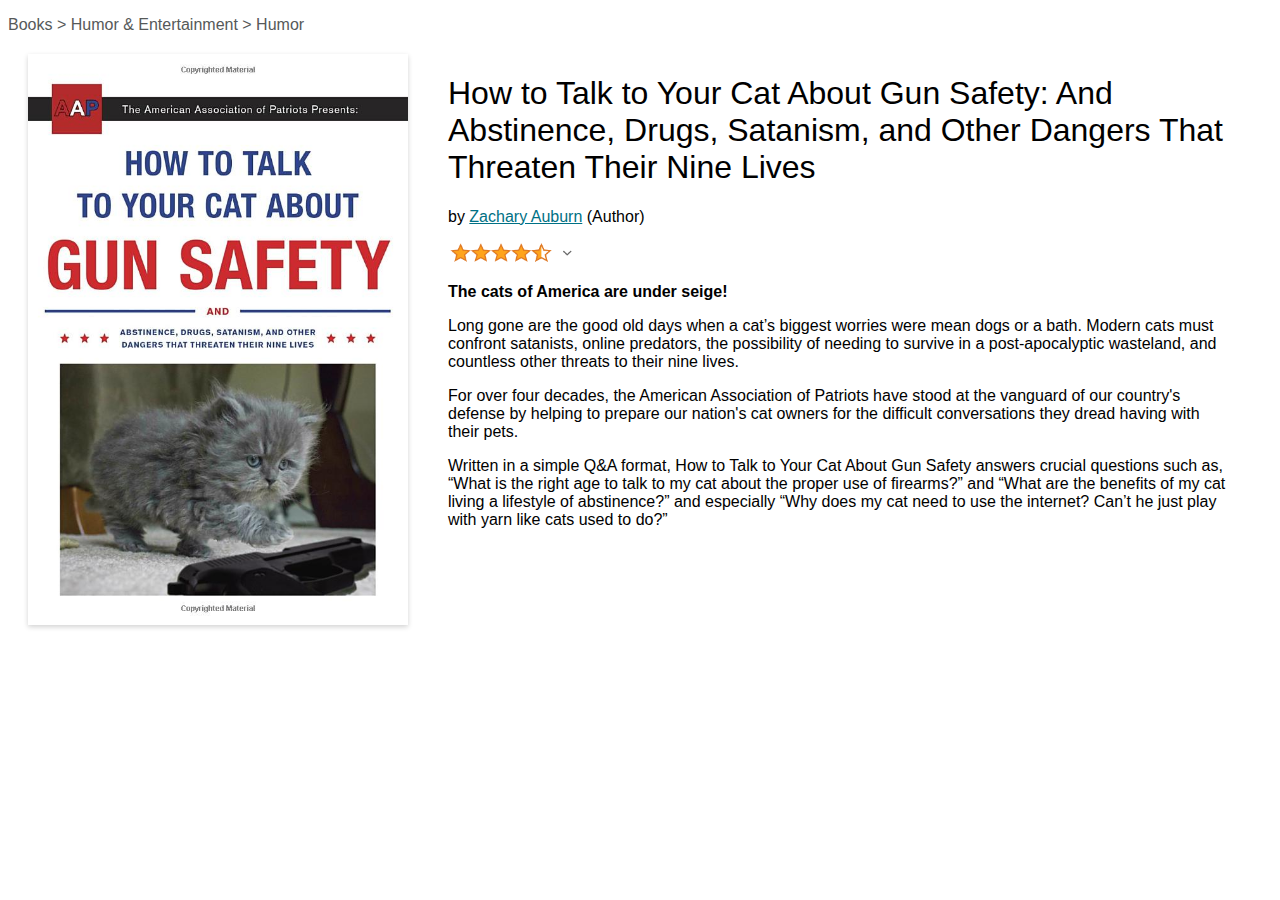
<file: Amazon Product Page/index.html>
<!DOCTYPE html>
<html lang="en">
  <head>
    <meta charset="UTF-8" />
    <meta name="viewport" content="width=device-width, initial-scale=1.0" />
    <link rel="stylesheet" href="styles.css" />
    <title>Amazon Product Page</title>
  </head>
  <body>
    <p class="bread-crumb">Books > Humor & Entertainment > Humor</p>
    <div class="main">
      <img class="main-img" src="book-cover.jpg" />
      <div class="title-content">
        <h1 class="title">
          How to Talk to Your Cat About Gun Safety: And Abstinence, Drugs,
          Satanism, and Other Dangers That Threaten Their Nine Lives
        </h1>
        <p>
          by
          <a
            href="https://www.penguinrandomhouse.com/authors/2135955/zachary-auburn/"
            target="_blank"
            class="link"
            >Zachary Auburn</a
          >
          (Author)
        </p>
        <img class="ratings" src="./ratings.png" />

        <p class="second-title">The cats of America are under seige!</p>
        <p>
          Long gone are the good old days when a cat’s biggest worries were mean
          dogs or a bath. Modern cats must confront satanists, online predators,
          the possibility of needing to survive in a post-apocalyptic wasteland,
          and countless other threats to their nine lives.
        </p>

        <p>
          For over four decades, the American Association of Patriots have stood
          at the vanguard of our country's defense by helping to prepare our
          nation's cat owners for the difficult conversations they dread having
          with their pets.
        </p>
        <p>
          Written in a simple Q&A format, How to Talk to Your Cat About Gun
          Safety answers crucial questions such as, “What is the right age to
          talk to my cat about the proper use of firearms?” and “What are the
          benefits of my cat living a lifestyle of abstinence?” and especially
          “Why does my cat need to use the internet? Can’t he just play with
          yarn like cats used to do?”
        </p>
      </div>
    </div>
  </body>
</html>

<!-- 
Books > Humor & Entertainment > Humor

How to Talk to Your Cat About Gun Safety: And Abstinence, Drugs, Satanism, and Other Dangers That Threaten Their Nine Lives

by Zachary Auburn (Author)

Long gone are the good old days when a cat’s biggest worries were mean dogs or a bath. Modern cats must confront satanists, online predators, the possibility of needing to survive in a post-apocalyptic wasteland, and countless other threats to their nine lives.

For over four decades, the American Association of Patriots have stood at the vanguard of our country's defense by helping to prepare our nation's cat owners for the difficult conversations they dread having with their pets.

Written in a simple Q&A format, How to Talk to Your Cat About Gun Safety answers crucial questions such as, “What is the right age to talk to my cat about the proper use of firearms?” and “What are the benefits of my cat living a lifestyle of abstinence?” and especially “Why does my cat need to use the internet? Can’t he just play with yarn like cats used to do?”

Source: https://www.amazon.com/How-Talk-Your-About-Safety-ebook/dp/B01AERZSNC?ref_=ast_author_dp

-->
</file>
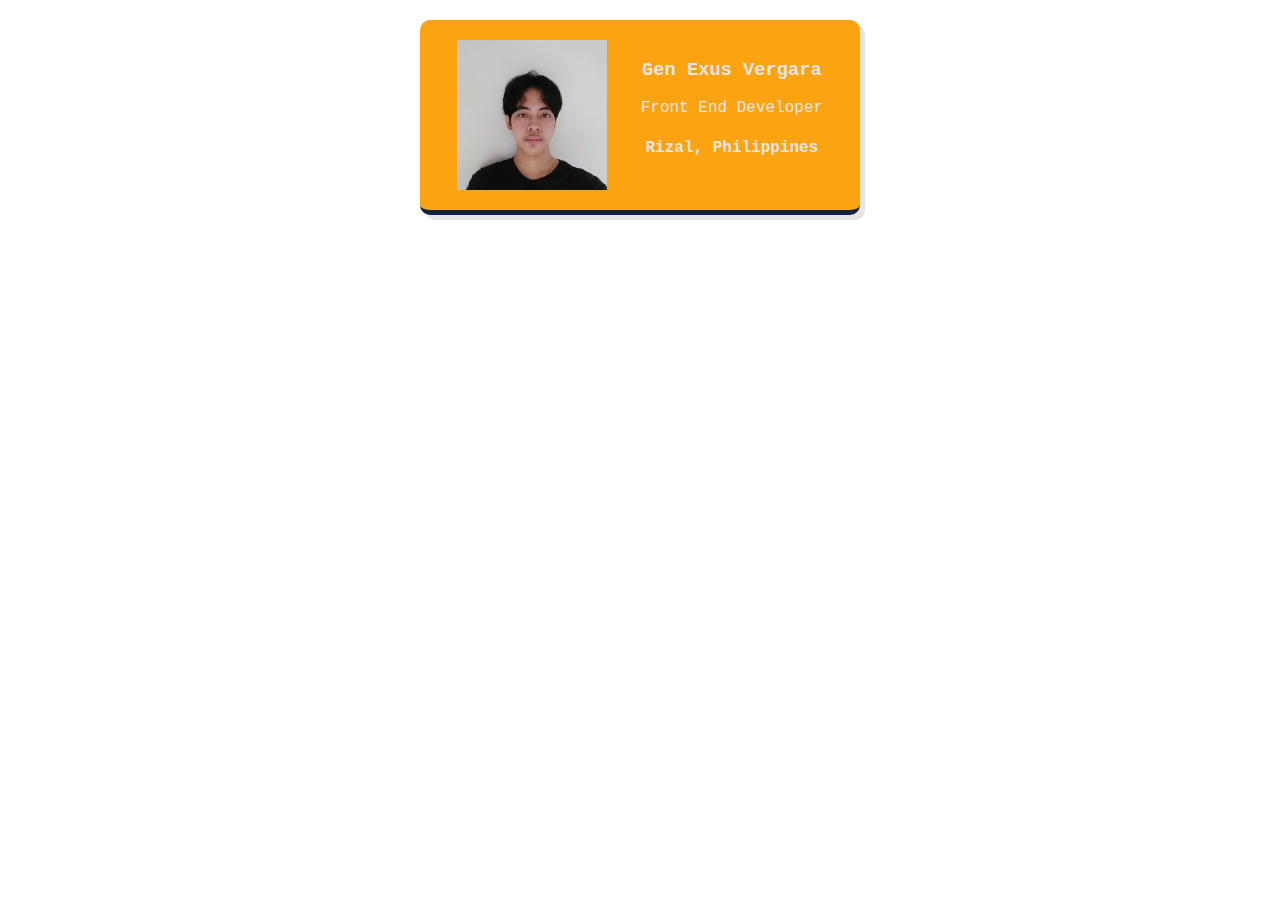
<file: Build a Digital Business Card/index.html>
<!DOCTYPE html>
<html lang="en">
  <head>
    <meta charset="UTF-8" />
    <meta name="viewport" content="width=device-width, initial-scale=1.0" />
    <link rel="stylesheet" href="styles.css" />
    <title>Digital Business Card</title>
  </head>
  <body>
    <div class="card">
      <img class="profile-img" src="Gen.jpg" alt="gen image" />
      <div>
        <h3>Gen Exus Vergara</h3>
        <p>Front End Developer</p>
        <h4>Rizal, Philippines</h4>
      </div>
    </div>
  </body>
</html>
</file>
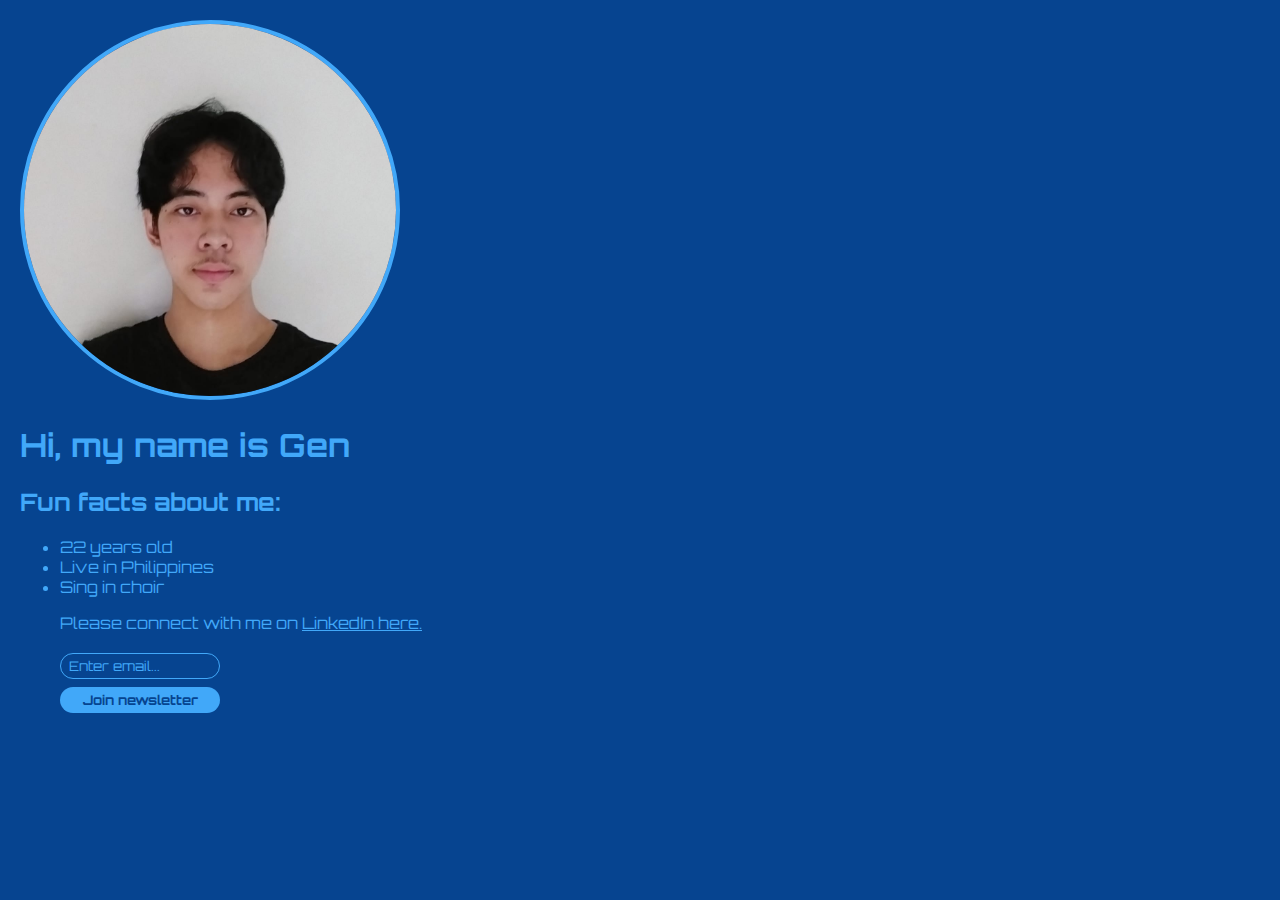
<file: Build a Personal Website/index.html>
<!DOCTYPE html>
<html lang="en">
  <head>
    <meta charset="UTF-8" />
    <meta name="viewport" content="width=device-width, initial-scale=1.0" />
    <link rel="stylesheet" href="styles.css" />
    <link
      href="https://fonts.googleapis.com/css2?family=Bangers&family=Black+Ops+One&family=Creepster&family=La+Belle+Aurore&family=MedievalSharp&family=Orbitron&family=Rye&display=swap"
      rel="stylesheet"
    />
    <script src="index.js"></script>
    <title>Personal Website</title>
  </head>
  <body>
    <img src="Gen.jpg" />
    <h1>Hi, my name is Gen</h1>
    <h2>Fun facts about me:</h2>
    <ul>
      <li>22 years old</li>
      <li>Live in Philippines</li>
      <li>Sing in choir</li>
      <p>
        Please connect with me on
        <a
          href="https://www.linkedin.com/in/gen-exus-vergara-b884232b5?fbclid=IwY2xjawJGHrdleHRuA2FlbQIxMAABHb0uGu_BocFFcMTXDkQszFyNYUFPrsOv6op9KkGcpDEzB4yezftorY3cjQ_aem_Bv0ehtCUCy3FQRlKoyZ8qQ"
          >LinkedIn here.</a
        >
        <input type="text" placeholder="Enter email..." />
        <button>Join newsletter</button>
      </p>
    </ul>
  </body>
</html>
</file>
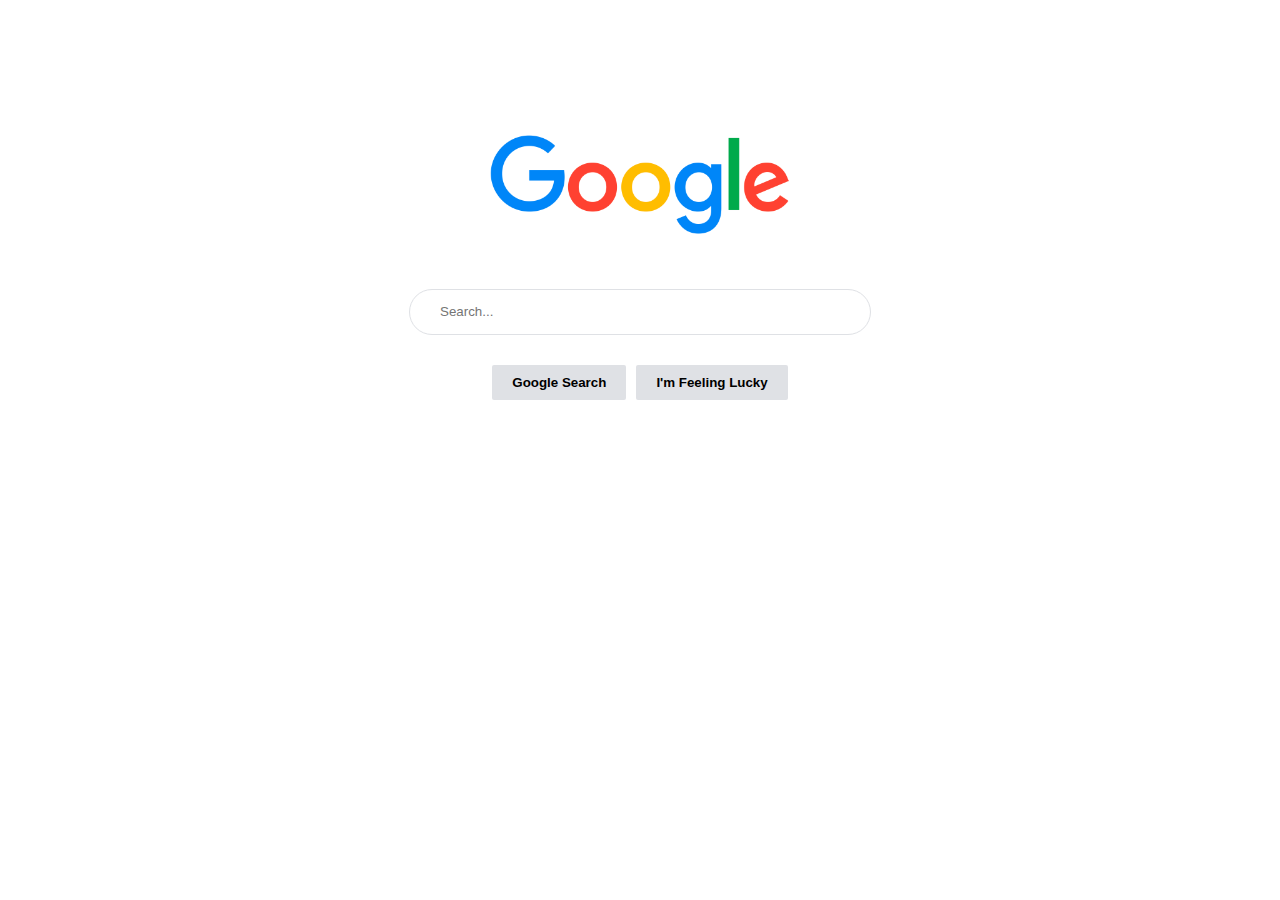
<file: google-clone-project/index.html>
<!DOCTYPE html>
<html lang="en">
  <head>
    <meta charset="UTF-8" />
    <meta name="viewport" content="width=device-width, initial-scale=1.0" />
    <link rel="stylesheet" href="styles.css" />
    <title>Styles</title>
  </head>
  <body>
    <div class="main">
      <img class="logo-img" src="google.png" />
      <input class="input-text-container" type="text" placeholder="Search..." />

      <div class="btn-wrapper">
        <button class="btn">Google Search</button>
        <button class="btn">I'm Feeling Lucky</button>
      </div>
    </div>
  </body>
</html>
</file>
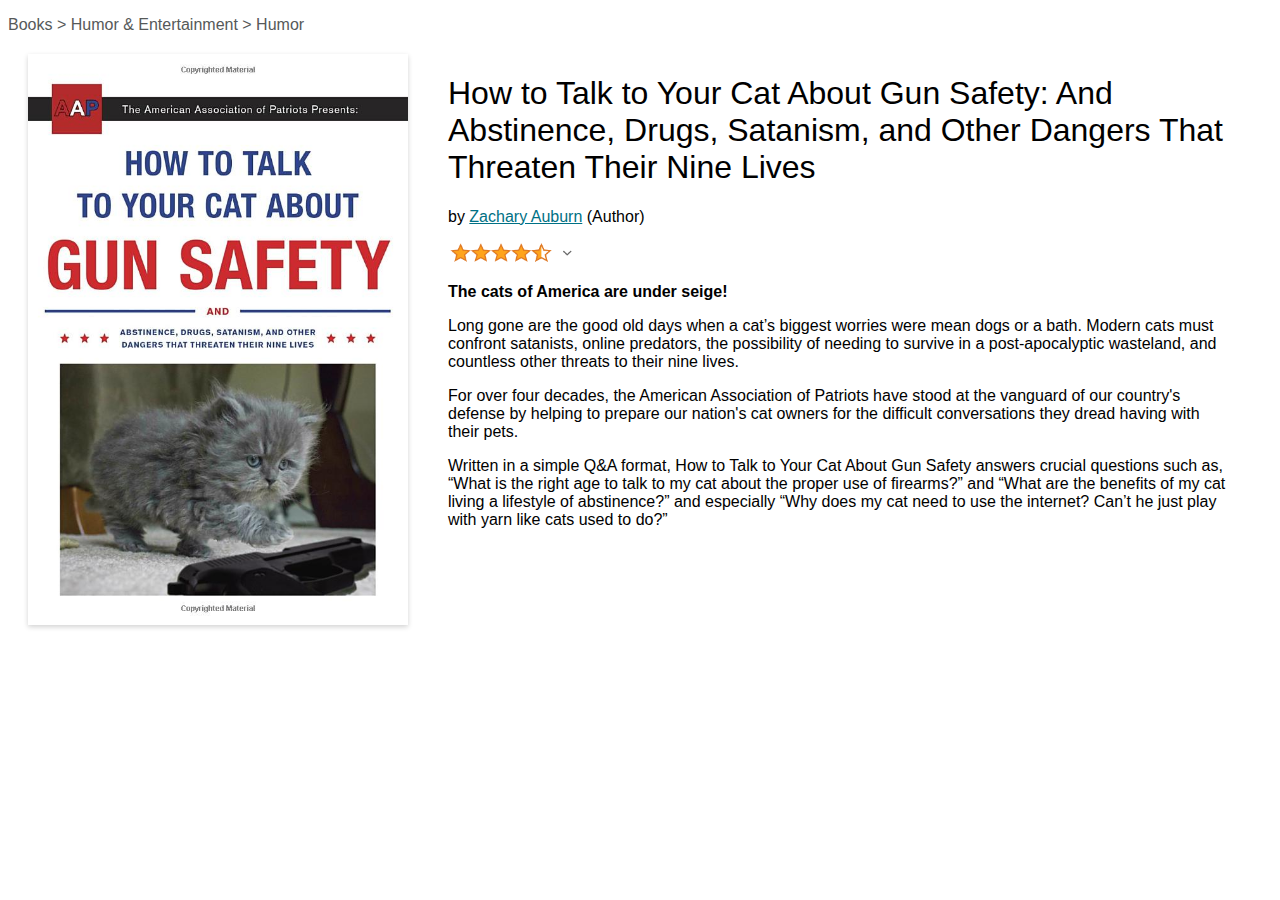
<file: Scrimba/HTML AND CSS/Amazon Product Page/index.html>
<!DOCTYPE html>
<html lang="en">
  <head>
    <meta charset="UTF-8" />
    <meta name="viewport" content="width=device-width, initial-scale=1.0" />
    <link rel="stylesheet" href="styles.css" />
    <title>Amazon Product Page</title>
  </head>
  <body>
    <p class="bread-crumb">Books > Humor & Entertainment > Humor</p>
    <div class="main">
      <img class="main-img" src="book-cover.jpg" />
      <div class="title-content">
        <h1 class="title">
          How to Talk to Your Cat About Gun Safety: And Abstinence, Drugs,
          Satanism, and Other Dangers That Threaten Their Nine Lives
        </h1>
        <p>
          by
          <a
            href="https://www.penguinrandomhouse.com/authors/2135955/zachary-auburn/"
            target="_blank"
            class="link"
            >Zachary Auburn</a
          >
          (Author)
        </p>
        <img class="ratings" src="./ratings.png" />

        <p class="second-title">The cats of America are under seige!</p>
        <p>
          Long gone are the good old days when a cat’s biggest worries were mean
          dogs or a bath. Modern cats must confront satanists, online predators,
          the possibility of needing to survive in a post-apocalyptic wasteland,
          and countless other threats to their nine lives.
        </p>

        <p>
          For over four decades, the American Association of Patriots have stood
          at the vanguard of our country's defense by helping to prepare our
          nation's cat owners for the difficult conversations they dread having
          with their pets.
        </p>
        <p>
          Written in a simple Q&A format, How to Talk to Your Cat About Gun
          Safety answers crucial questions such as, “What is the right age to
          talk to my cat about the proper use of firearms?” and “What are the
          benefits of my cat living a lifestyle of abstinence?” and especially
          “Why does my cat need to use the internet? Can’t he just play with
          yarn like cats used to do?”
        </p>
      </div>
    </div>
  </body>
</html>

<!-- 
Books > Humor & Entertainment > Humor

How to Talk to Your Cat About Gun Safety: And Abstinence, Drugs, Satanism, and Other Dangers That Threaten Their Nine Lives

by Zachary Auburn (Author)

Long gone are the good old days when a cat’s biggest worries were mean dogs or a bath. Modern cats must confront satanists, online predators, the possibility of needing to survive in a post-apocalyptic wasteland, and countless other threats to their nine lives.

For over four decades, the American Association of Patriots have stood at the vanguard of our country's defense by helping to prepare our nation's cat owners for the difficult conversations they dread having with their pets.

Written in a simple Q&A format, How to Talk to Your Cat About Gun Safety answers crucial questions such as, “What is the right age to talk to my cat about the proper use of firearms?” and “What are the benefits of my cat living a lifestyle of abstinence?” and especially “Why does my cat need to use the internet? Can’t he just play with yarn like cats used to do?”

Source: https://www.amazon.com/How-Talk-Your-About-Safety-ebook/dp/B01AERZSNC?ref_=ast_author_dp

-->
</file>
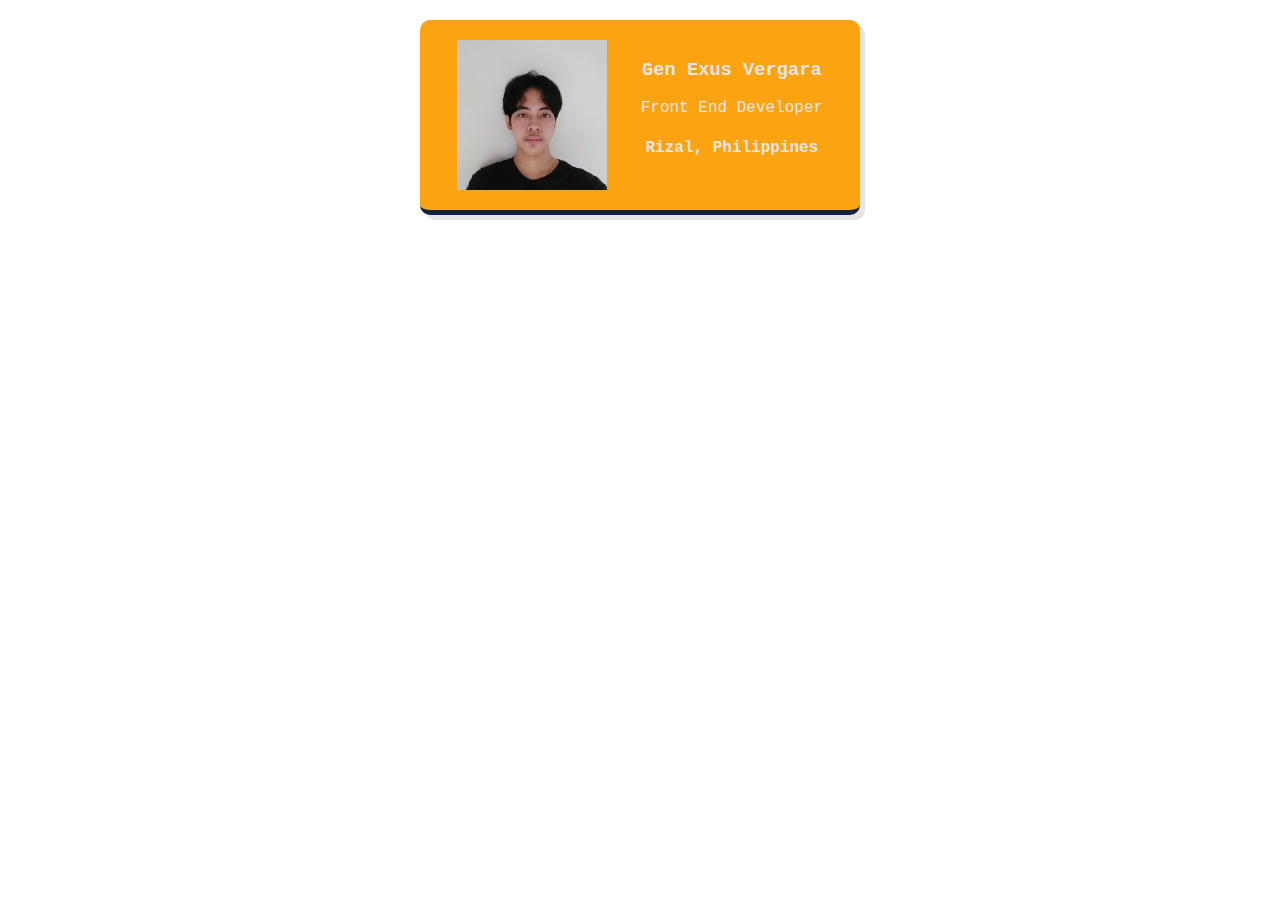
<file: Scrimba/HTML AND CSS/Build a Digital Business Card/index.html>
<!DOCTYPE html>
<html lang="en">
  <head>
    <meta charset="UTF-8" />
    <meta name="viewport" content="width=device-width, initial-scale=1.0" />
    <link rel="stylesheet" href="styles.css" />
    <title>Digital Business Card</title>
  </head>
  <body>
    <div class="card">
      <img class="profile-img" src="Gen.jpg" alt="gen image" />
      <div>
        <h3>Gen Exus Vergara</h3>
        <p>Front End Developer</p>
        <h4>Rizal, Philippines</h4>
      </div>
    </div>
  </body>
</html>
</file>
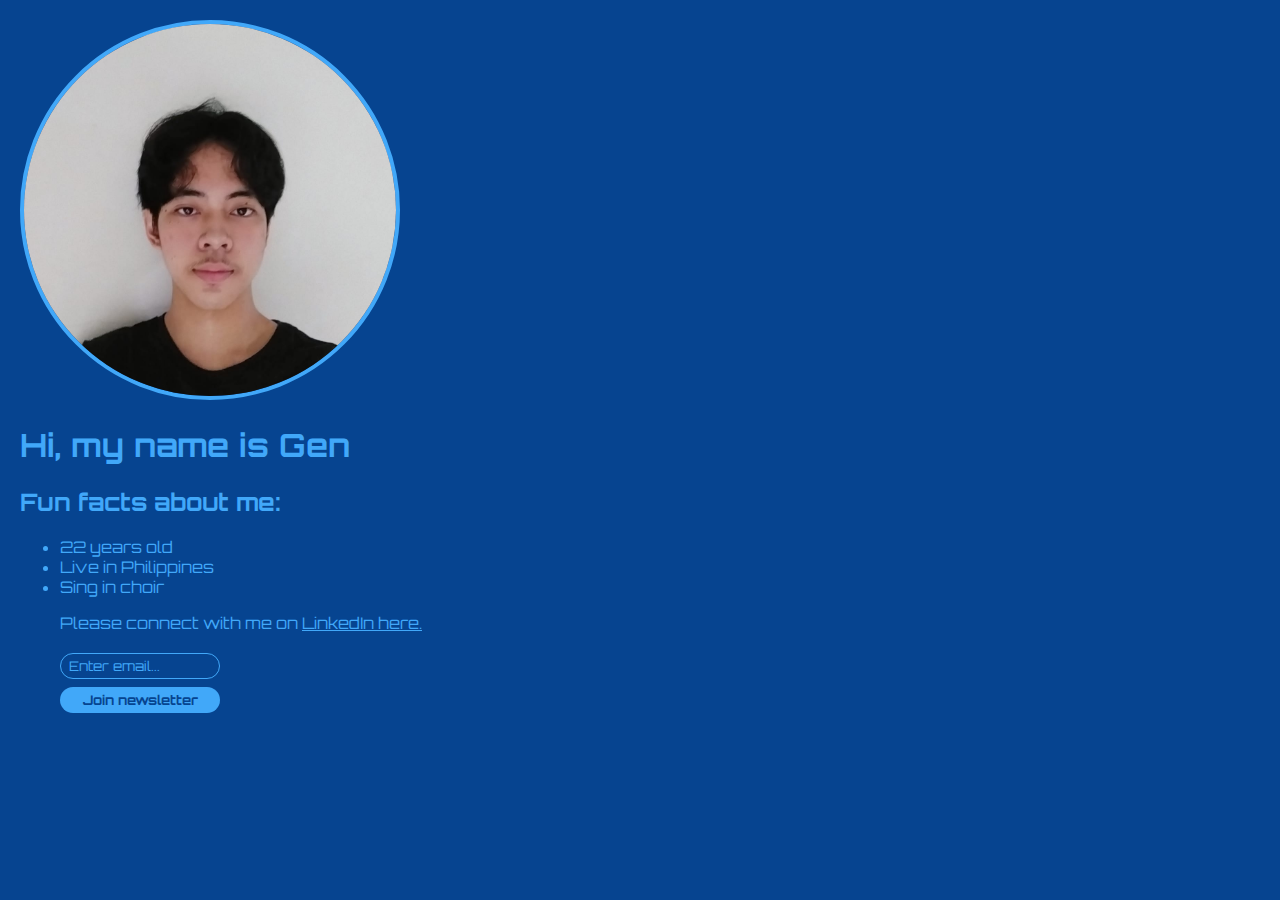
<file: Scrimba/HTML AND CSS/Build a Personal Website/index.html>
<!DOCTYPE html>
<html lang="en">
  <head>
    <meta charset="UTF-8" />
    <meta name="viewport" content="width=device-width, initial-scale=1.0" />
    <link rel="stylesheet" href="styles.css" />
    <link
      href="https://fonts.googleapis.com/css2?family=Bangers&family=Black+Ops+One&family=Creepster&family=La+Belle+Aurore&family=MedievalSharp&family=Orbitron&family=Rye&display=swap"
      rel="stylesheet"
    />
    <script src="index.js"></script>
    <title>Personal Website</title>
  </head>
  <body>
    <img src="Gen.jpg" />
    <h1>Hi, my name is Gen</h1>
    <h2>Fun facts about me:</h2>
    <ul>
      <li>22 years old</li>
      <li>Live in Philippines</li>
      <li>Sing in choir</li>
      <p>
        Please connect with me on
        <a
          href="https://www.linkedin.com/in/gen-exus-vergara-b884232b5?fbclid=IwY2xjawJGHrdleHRuA2FlbQIxMAABHb0uGu_BocFFcMTXDkQszFyNYUFPrsOv6op9KkGcpDEzB4yezftorY3cjQ_aem_Bv0ehtCUCy3FQRlKoyZ8qQ"
          >LinkedIn here.</a
        >
        <input type="text" placeholder="Enter email..." />
        <button>Join newsletter</button>
      </p>
    </ul>
  </body>
</html>
</file>
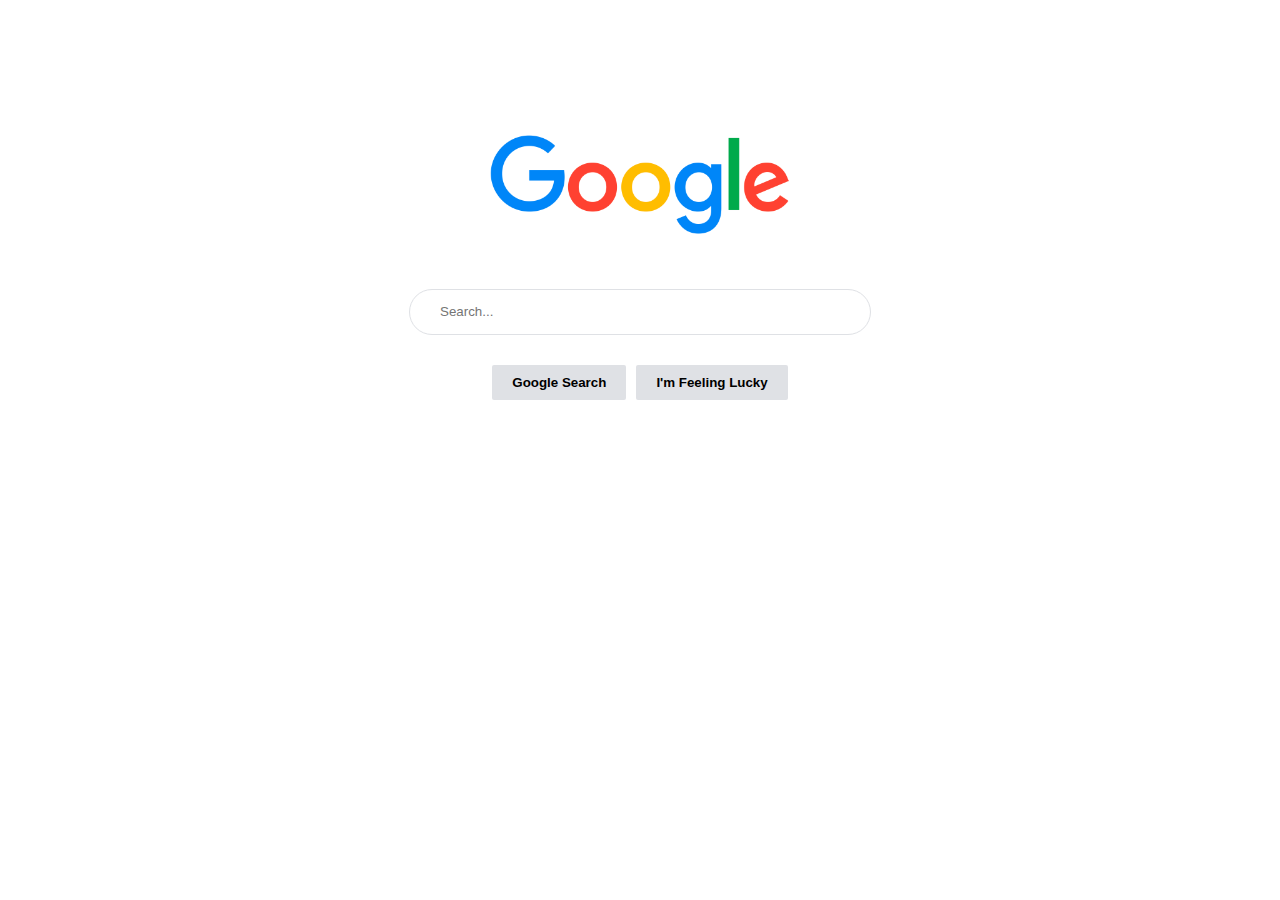
<file: Scrimba/HTML AND CSS/google-clone-project/index.html>
<!DOCTYPE html>
<html lang="en">
  <head>
    <meta charset="UTF-8" />
    <meta name="viewport" content="width=device-width, initial-scale=1.0" />
    <link rel="stylesheet" href="styles.css" />
    <title>Styles</title>
  </head>
  <body>
    <div class="main">
      <img class="logo-img" src="google.png" />
      <input class="input-text-container" type="text" placeholder="Search..." />

      <div class="btn-wrapper">
        <button class="btn">Google Search</button>
        <button class="btn">I'm Feeling Lucky</button>
      </div>
    </div>
  </body>
</html>
</file>
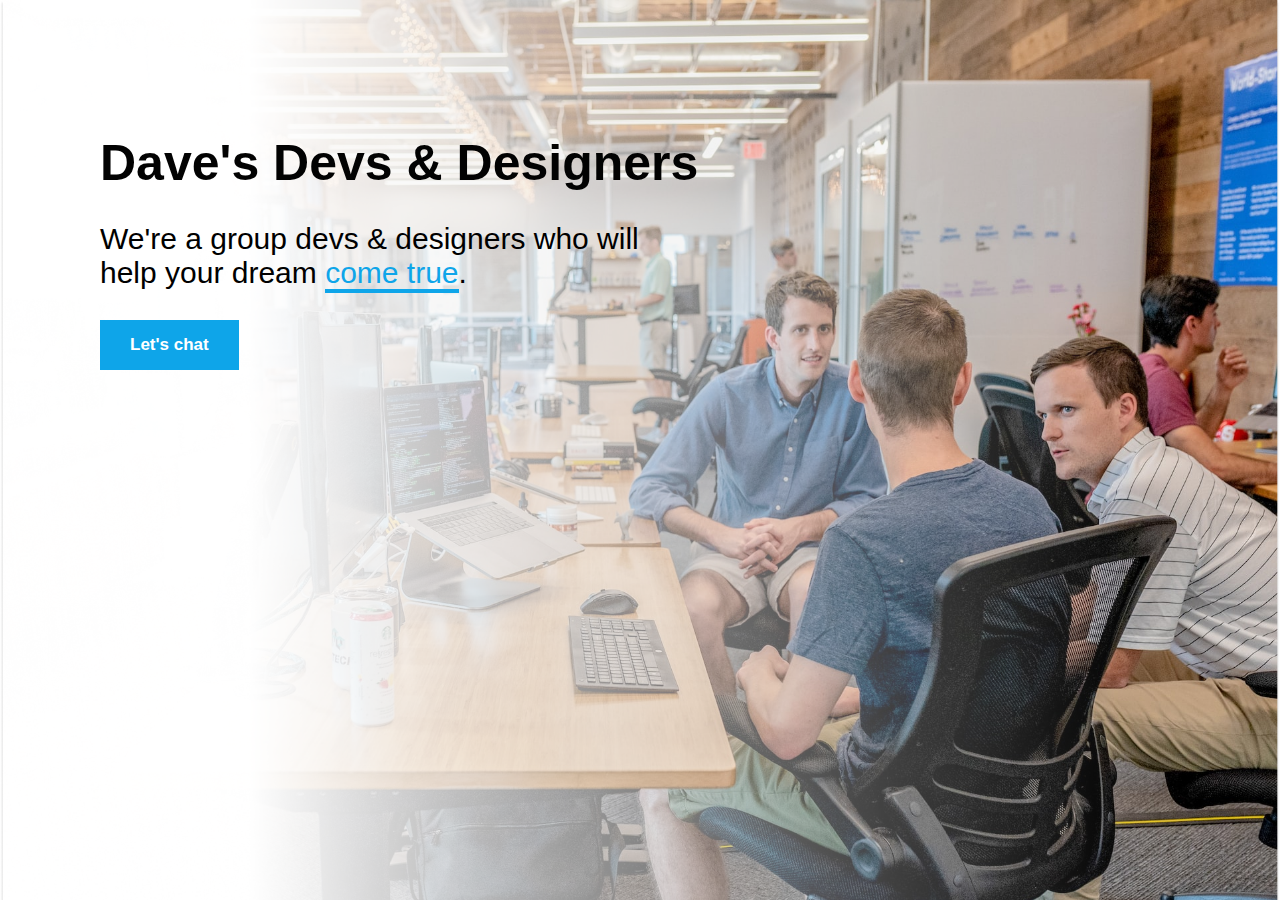
<file: Scrimba/HTML AND CSS/Web Agency Hero/index.html>
<!DOCTYPE html>
<html lang="en">
  <head>
    <meta charset="UTF-8" />
    <meta name="viewport" content="width=device-width, initial-scale=1.0" />
    <link rel="stylesheet" href="styles.css" />
    <title>Web Agency Hero</title>
  </head>
  <body>
    <div class="hero">
        <h1 id="title">Dave's Devs & Designers</h1>
        <h3 class="context">We're a group devs & designers who will help your dream <span class="come-true">come true</span>.</h3>
        <button class="btn">Let's chat</button>
    </div>
  </body>
</html>

<!-- 
Dave's Devs & Designers
We're a group devs & designers who will help your dream come true.
Let's chat
-->
</file>
<file: Amazon Product Page/styles.css>
body {
  font-family: Arial, Helvetica, sans-serif;
}

.title {
  font-weight: lighter;
}

.main-img {
  box-shadow: 0px 2px 5px lightgray;
  width: 380px;
}

.main {
  display: flex;
  margin: 20px;
  justify-content: center;
}

.bread-crumb {
  color: #565959;
  display: block;
  margin: 20 auto;
}

.title-content {
  margin-left: 40px;
  margin-right: 20px;
  display: block;
}

.link {
  color: #007185;
}

.ratings {
  width: 130px;
}

.second-title {
  font-weight: bold;
}
</file>
<file: Build a Digital Business Card/styles.css>
body {
    margin: 20px;
    font-family: 'Courier New', 'Courier', 'monospace';
}

.profile-img {
    width: 150px;
}

.card {
    width: 400px;
    margin: 0px auto;
    padding: 20px;
    display: flex;   
    justify-content:space-around;
    text-align: center;
    border-bottom: 5px solid #14213d;
    border-radius: 10px;
    background: #fca311;
    color: #e5e5e5;
    box-shadow: 5px 5px #e5e5e5;
}
</file>
<file: Build a Personal Website/styles.css>
:root {
    --superhero: 'Bangers', cursive;
    --fantasy: 'MedievalSharp', cursive;
    --space: 'Orbitron', sans-serif;
    --military: 'Black Ops One', cursive;
    --romantic: 'La Belle Aurore', cursive;
    --scary: 'Creepster', cursive;
    --cowboy: 'Rye', cursive;
    --regular: sans-serif;
    --fantasy: 'MedievalSharp', cursive;
    --font: var(--regular);
    --sharp: 0;
    --soft: 10px;
    --round: 100px;
    
    --image: var(--soft);
    
    --background: #f5f5f5;
    --text: #222222;
    
    --light: var(--background);
    --dark: var(--text);
}


body, html {
    margin: 0;
    padding: 10px;
    background: var(--background);
    color: var(--text);
    font-family: var(--font);
}

img {
    width: 30%;
    border-radius: calc(var(--image) * 2);
    border: 4px solid var(--text);
}

a {
    color: var(--text);
}

input {
    display: block;
    margin: 20px 0 0;
    width: 160px;
    box-sizing: border-box;
    padding: 4px 8px;
    border-width: 1px; 
    border-style: solid;
    border-color:  var(--text);
    color: var(--text);
    background: none;
    border-radius: var(--image);
    font-family: var(--font);
}

::placeholder {
    color: var(--text);
}

button {
    border-radius: var(--image);
    padding: 5px 10px;
    border: none;
    background: var(--text);
    color: var(--background);
    font-weight: bold;
    box-sizing: border-box;
    display: block;
    margin: 8px 0;
    cursor: pointer;
    font-family: var(--font);
    width: 160px;
}
</file>
<file: google-clone-project/styles.css>
.main {
    margin-top: 100px;
}

.logo-img {
    width: 300px;
    margin-bottom: 20px;
    display: block; 
    margin-left: auto;
    margin-right: auto;
}
.input-text-container {
    width: 400px;
    height: 24px;
    display: block;
    margin-left: auto;
    margin-right: auto;
    padding-top: 10px;
    padding-bottom: 10px;
    padding-right: 30px;
    padding-left: 30px;
    border: 1px solid #dfe1e5;
    border-radius: 24px;
}

.btn {
    margin-right: 5px;
    margin-left: 5px;
    margin-top: 30px;
    background: #dfe1e5;
    border: 0px solid #dfe1e5;
    border-radius: 2px;
    padding-top: 10px;
    padding-bottom: 10px;
    padding-right: 20px;
    padding-left: 20px;
    font-weight: bold;

}

.btn-wrapper {
    display: flex;
    justify-content: center;
}


.item {
    text-align: center;
    border: 1px solid black;
    padding: 10px;
    margin-top: 10px;
    margin-bottom: 10px;
}
</file>
<file: Scrimba/HTML AND CSS/Amazon Product Page/styles.css>
body {
  font-family: Arial, Helvetica, sans-serif;
}

.title {
  font-weight: lighter;
}

.main-img {
  box-shadow: 0px 2px 5px lightgray;
  width: 380px;
}

.main {
  display: flex;
  margin: 20px;
  justify-content: center;
}

.bread-crumb {
  color: #565959;
  display: block;
  margin: 20 auto;
}

.title-content {
  margin-left: 40px;
  margin-right: 20px;
  display: block;
}

.link {
  color: #007185;
}

.ratings {
  width: 130px;
}

.second-title {
  font-weight: bold;
}
</file>
<file: Scrimba/HTML AND CSS/Build a Digital Business Card/styles.css>
body {
    margin: 20px;
    font-family: 'Courier New', 'Courier', 'monospace';
}

.profile-img {
    width: 150px;
}

.card {
    width: 400px;
    margin: 0px auto;
    padding: 20px;
    display: flex;   
    justify-content:space-around;
    text-align: center;
    border-bottom: 5px solid #14213d;
    border-radius: 10px;
    background: #fca311;
    color: #e5e5e5;
    box-shadow: 5px 5px #e5e5e5;
}
</file>
<file: Scrimba/HTML AND CSS/Build a Personal Website/styles.css>
:root {
    --superhero: 'Bangers', cursive;
    --fantasy: 'MedievalSharp', cursive;
    --space: 'Orbitron', sans-serif;
    --military: 'Black Ops One', cursive;
    --romantic: 'La Belle Aurore', cursive;
    --scary: 'Creepster', cursive;
    --cowboy: 'Rye', cursive;
    --regular: sans-serif;
    --fantasy: 'MedievalSharp', cursive;
    --font: var(--regular);
    --sharp: 0;
    --soft: 10px;
    --round: 100px;
    
    --image: var(--soft);
    
    --background: #f5f5f5;
    --text: #222222;
    
    --light: var(--background);
    --dark: var(--text);
}


body, html {
    margin: 0;
    padding: 10px;
    background: var(--background);
    color: var(--text);
    font-family: var(--font);
}

img {
    width: 30%;
    border-radius: calc(var(--image) * 2);
    border: 4px solid var(--text);
}

a {
    color: var(--text);
}

input {
    display: block;
    margin: 20px 0 0;
    width: 160px;
    box-sizing: border-box;
    padding: 4px 8px;
    border-width: 1px; 
    border-style: solid;
    border-color:  var(--text);
    color: var(--text);
    background: none;
    border-radius: var(--image);
    font-family: var(--font);
}

::placeholder {
    color: var(--text);
}

button {
    border-radius: var(--image);
    padding: 5px 10px;
    border: none;
    background: var(--text);
    color: var(--background);
    font-weight: bold;
    box-sizing: border-box;
    display: block;
    margin: 8px 0;
    cursor: pointer;
    font-family: var(--font);
    width: 160px;
}
</file>
<file: Scrimba/HTML AND CSS/google-clone-project/styles.css>
.main {
    margin-top: 100px;
}

.logo-img {
    width: 300px;
    margin-bottom: 20px;
    display: block; 
    margin-left: auto;
    margin-right: auto;
}
.input-text-container {
    width: 400px;
    height: 24px;
    display: block;
    margin-left: auto;
    margin-right: auto;
    padding-top: 10px;
    padding-bottom: 10px;
    padding-right: 30px;
    padding-left: 30px;
    border: 1px solid #dfe1e5;
    border-radius: 24px;
}

.btn {
    margin-right: 5px;
    margin-left: 5px;
    margin-top: 30px;
    background: #dfe1e5;
    border: 0px solid #dfe1e5;
    border-radius: 2px;
    padding-top: 10px;
    padding-bottom: 10px;
    padding-right: 20px;
    padding-left: 20px;
    font-weight: bold;

}

.btn-wrapper {
    display: flex;
    justify-content: center;
}


.item {
    text-align: center;
    border: 1px solid black;
    padding: 10px;
    margin-top: 10px;
    margin-bottom: 10px;
}
</file>
<file: Scrimba/HTML AND CSS/Web Agency Hero/styles.css>
body {
  margin: 0;
  font-family: "Open Sans", sans-serif;
  background-image: url("./faded-office.png");
  background-repeat: no-repeat;
  background-size: cover;
  padding: 100px;
  display: flex;
}

.hero {
  width: 600px;
}

#title {
  color: #020202;
  font-weight: 800;
  font-size: 50px;
  margin-bottom: 20px;
}

.context {
  font-weight: 300;
  font-size: 30px;
  margin-bottom: 30px;
}

.come-true {
  color: #0ea5e9;
  border-bottom: 4px solid #0ea5e9;
}

.btn {
  padding: 15px 30px;
  font-size: 17px;
  color: white;
  font-weight: bold;
  background-color: #0ea5e9;
  border: none;
  cursor: pointer;
}
</file>
